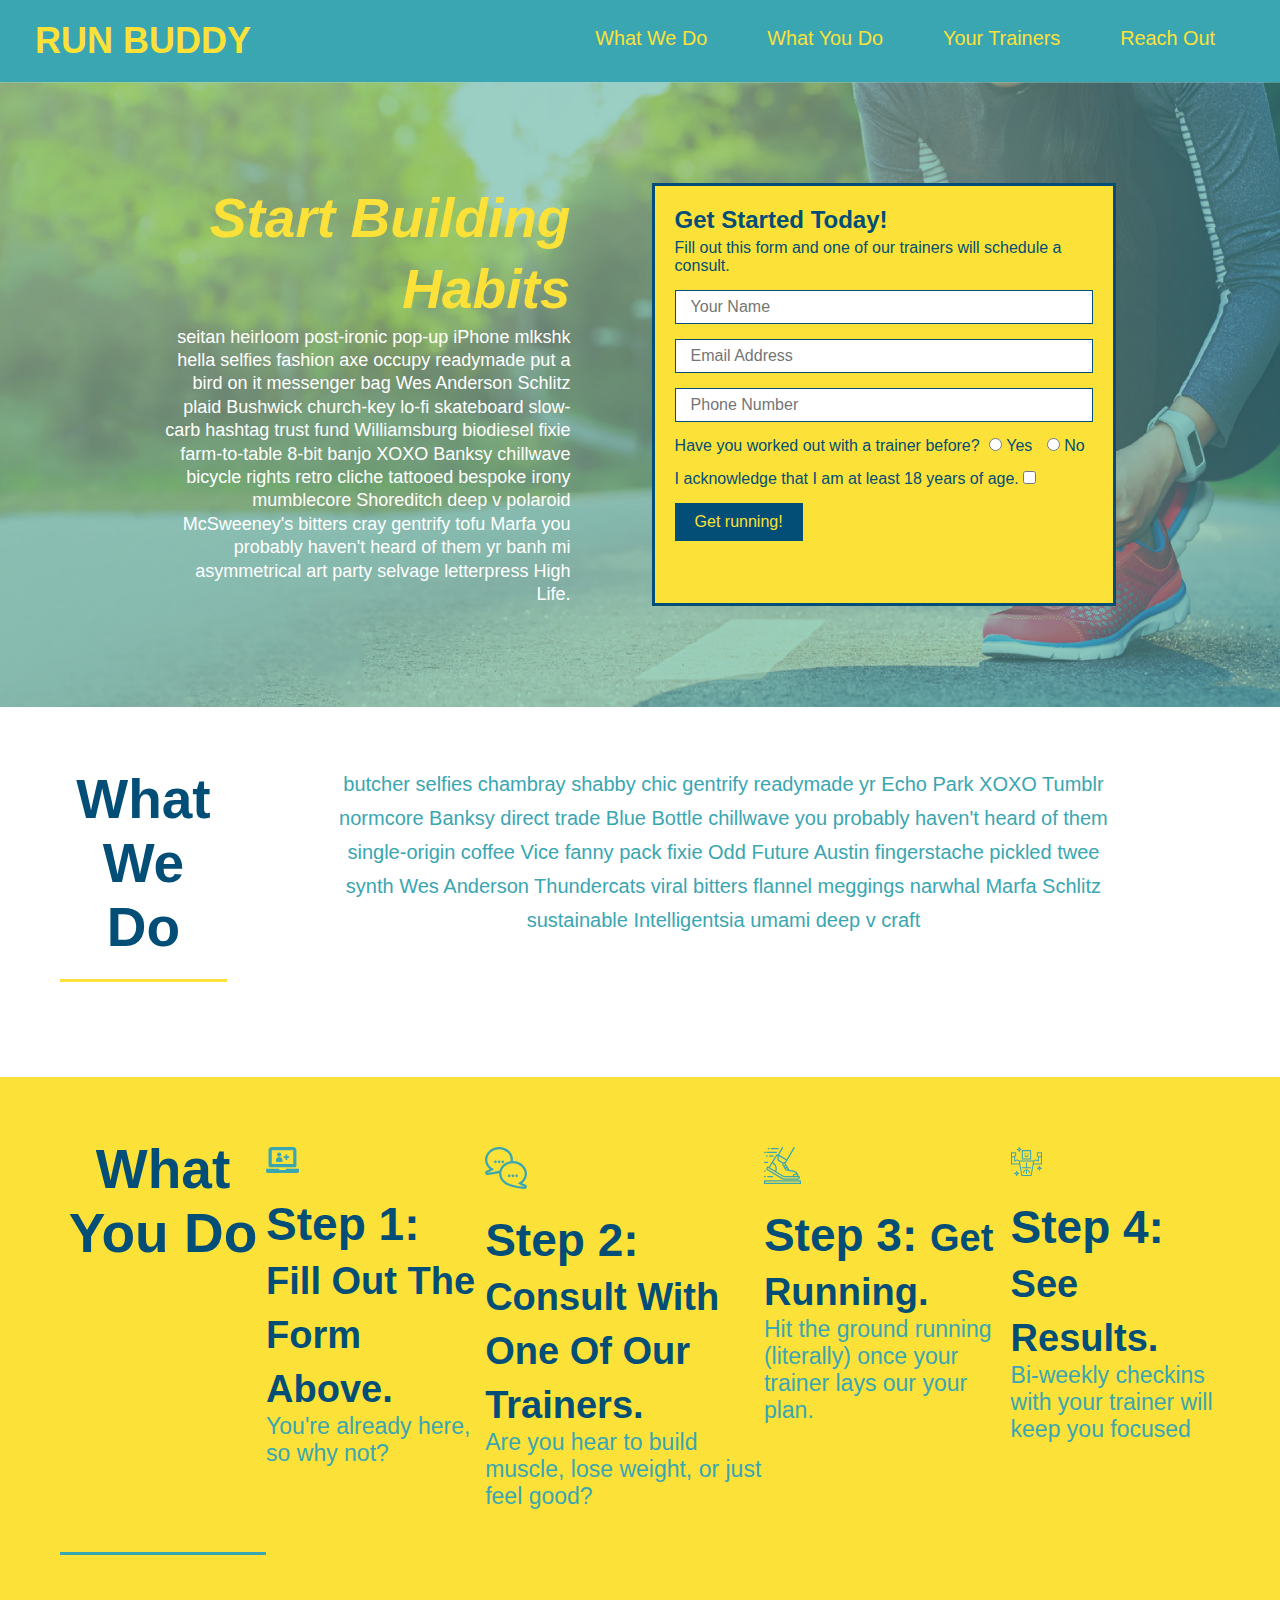
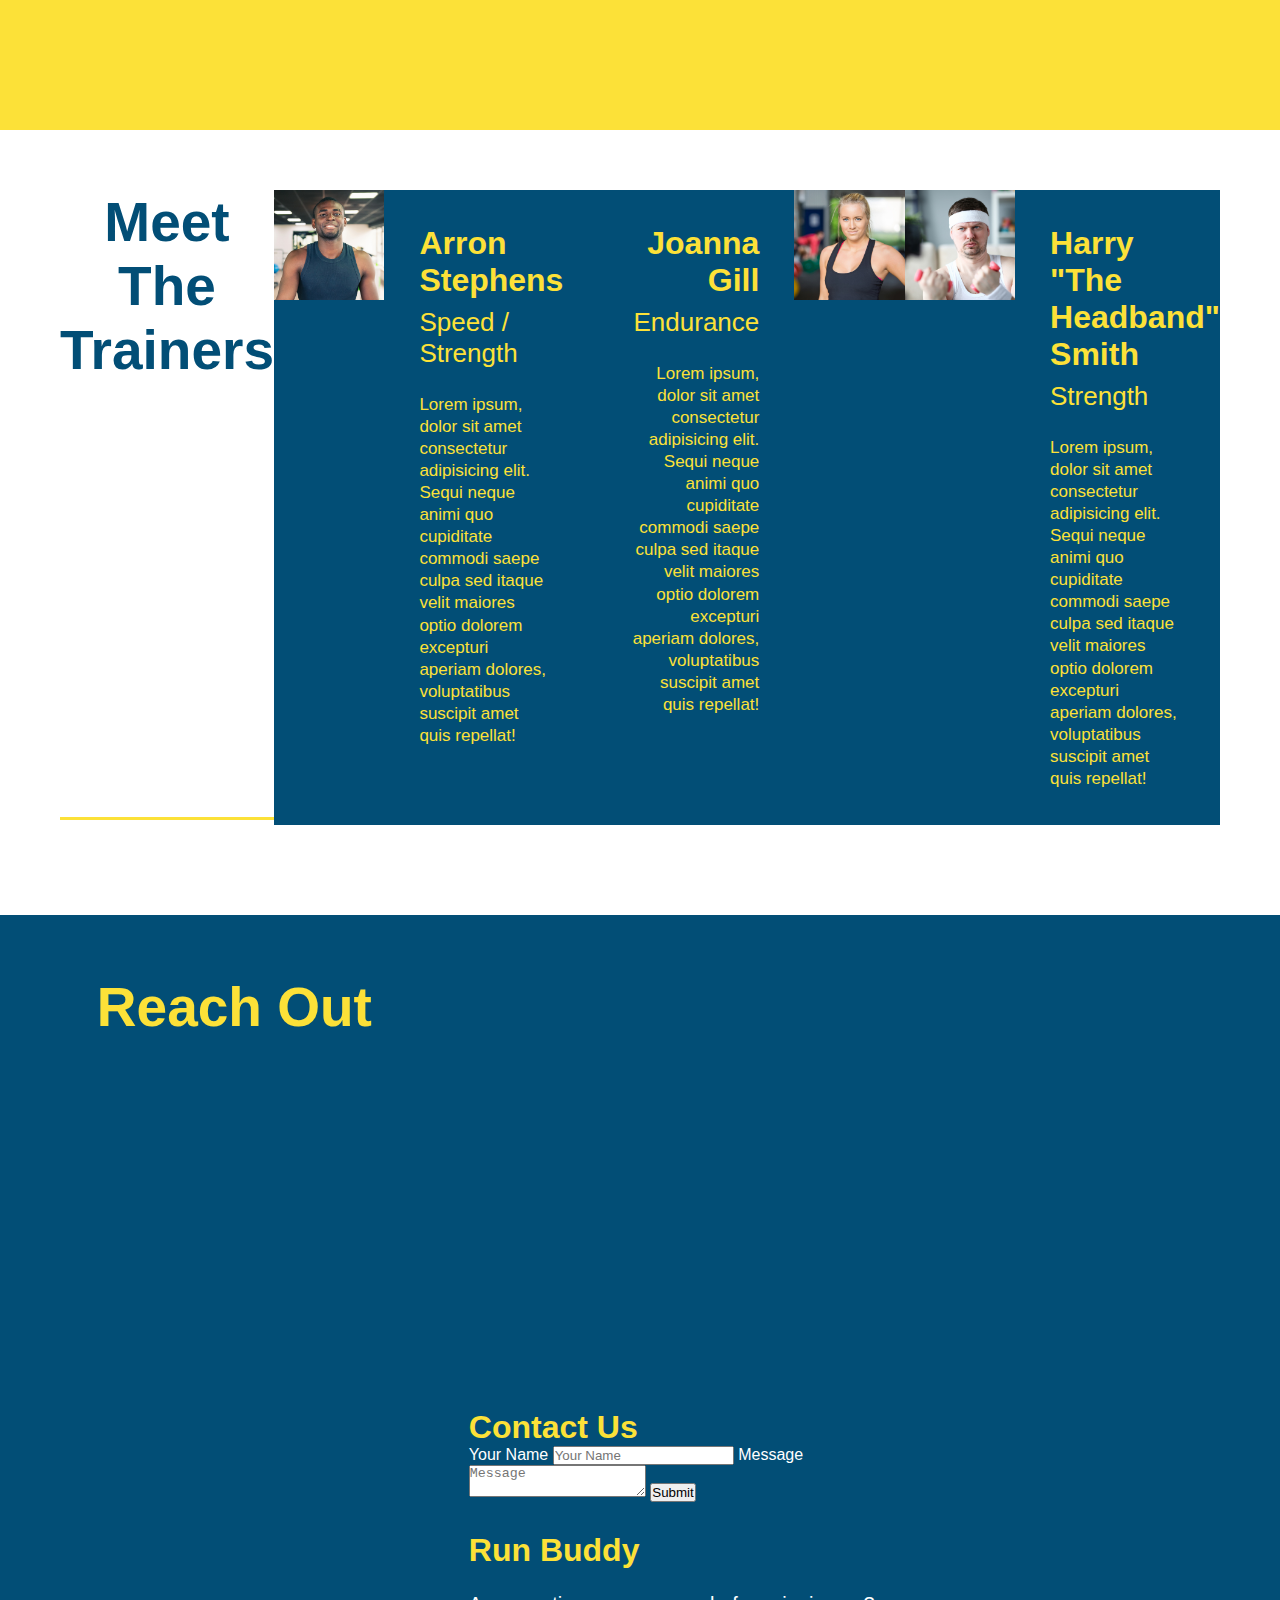
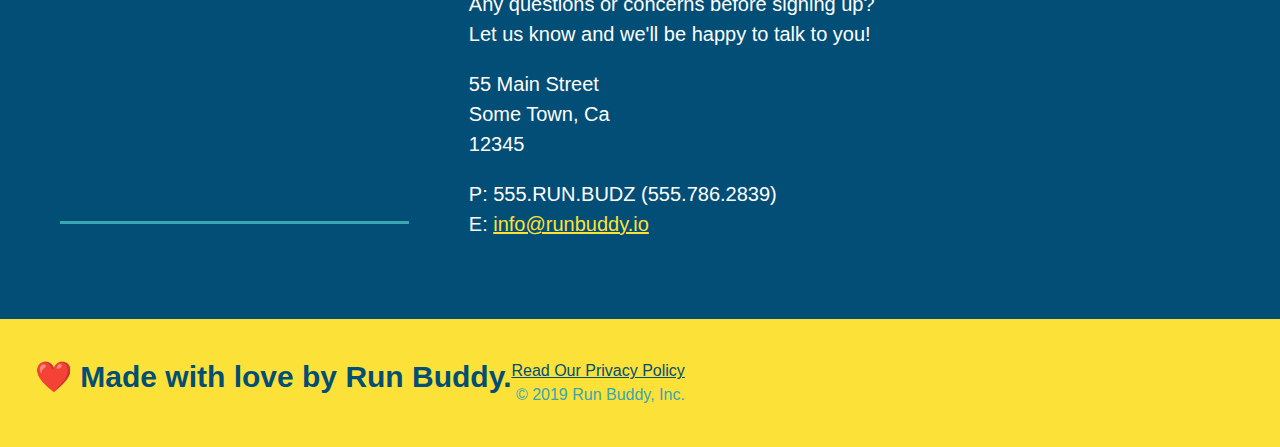
<file: index.html>
<!DOCTYPE html>
<html lang="en">
  <head>
    <meta charset="UTF-8" />
    <link rel="stylesheet" href="./assets/css/style.css">
    <title>Run Buddy</title>
  </head>
  <body>
    <!-- navigation tags - block level element -->
    <header>
        <h1>
          <a href="/">RUN BUDDY</a>
        </h1>
      <nav>
        <ul>
          <li>
            <a href="#what-we-do">What We Do</a>
          </li>
          <li>
            <a href="#what-you-do">What You Do</a>
          </li>
          <li>
            <a href="#your-trainers">Your Trainers</a>
          </li>
          <li>
            <a href="#reach-out">Reach Out</a>
          </li>
        </ul>
      </nav>
    </header>
    <!-- end navigation -->

    <!-- hero/jumbotron -->
    <section class="hero">
      <div class="hero-cta">
        <h2>Start Building Habits</h2>
        <p>
          seitan heirloom post-ironic pop-up iPhone mlkshk hella selfies fashion axe occupy readymade put a bird on it
          messenger bag Wes Anderson Schlitz plaid Bushwick church-key lo-fi skateboard slow-carb hashtag trust fund
          Williamsburg biodiesel fixie farm-to-table 8-bit banjo XOXO Banksy chillwave bicycle rights retro cliche
          tattooed bespoke irony mumblecore Shoreditch deep v polaroid McSweeney's bitters cray gentrify tofu Marfa you
          probably haven't heard of them yr banh mi asymmetrical art party selvage letterpress High Life.
        </p>
      </div>
      <div class="hero-form">
        <h3>Get Started Today!</h3>
        <p>Fill out this form and one of our trainers will schedule a consult.</p>
        <form>
          <input type="text" placeholder="Your Name" name="name" class="form-input"/>
          <input type="email" placeholder="Email Address" name="email" class="form-input"/>
          <input type="tel" placeholder="Phone Number" name="phone" class="form-input"/>
          <p>
            Have you worked out with a trainer before? 
            <label for="trainer-yes">
              <input type="radio" name="trainer-confirm" id="trainer-yes" />
              Yes
            </label>
            <label for="trainer-no">
              <input type="radio" name="trainer-confirm" id="trainer-no"/>
              No
            </label>
          </p>
          <p>
            I acknowledge that I am at least 18 years of age.
            <input type="checkbox" name="age-confirm" />
          </p>
          <button type="submit" class="form-submit">
            Get running!
          </button>
        </form>
      </div>
    </section>
    <!-- end header -->

    <!-- "what we do" start - <section> -->
    <section id="what-we-do" class="intro">
      <div class="flex-row">
        <h2 class="section-title primary-border">
          What We Do
        </h2>
        <div class="flex-row">
          <p>
            butcher selfies chambray shabby chic gentrify readymade yr Echo Park XOXO Tumblr normcore Banksy direct trade  Blue Bottle chillwave you probably haven't heard of them single-origin coffee Vice fanny pack fixie Odd Future Austin fingerstache pickled twee synth Wes Anderson Thundercats viral bitters flannel meggings narwhal Marfa Schlitz sustainable Intelligentsia umami deep v craft
          </p>
        </div>
      </div>
    </section>
    <!-- end "what we do" -->

    <!-- "what you do" start -->
    <section id="what-you-do" class="steps">
      <div class="flex-row">
        <h2 class="section-title secondary-border">
          What You Do
        </h2> 
        <div>
          <img src="./assets/images/step-1.svg" alt="Computer" />
          <h3>Step 1: <span>Fill Out The Form Above.</span></h3>
          <p>You're already here, so why not?</p>
        </div>
        <div class="step">
          <img src="./assets/images/step-2.svg" alt="Dialogue chat bubbles" />
          <h3>Step 2: <span>Consult With One Of Our Trainers.</span></h3>
          <p>Are you hear to build muscle, lose weight, or just feel good?</p>
        </div>
        <div class="step">
          <img src="./assets/images/step-3.svg" alt="Running shoes" />
          <h3>Step 3: <span>Get Running.</span></h3>
          <p>Hit the ground running (literally) once your trainer lays our your plan.</p>
        </div>
        <div class="step">
          <img src="./assets/images/step-4.svg" alt="Man flexing" />
          <h3>Step 4: <span>See Results.</span></h3>
          <p>Bi-weekly checkins with your trainer will keep you focused</p>
        </div>
      </div>
    </section>
    <!-- "what you do" end -->

    <!-- "meet the trainers" start -->
    <section id="your-trainers" class="trainers">
      <div class="flex-row">
        <h2 class="section-title primary-border">
          Meet The Trainers
        </h2>

        <article class="trainer">
          <img class="img-left" src="./assets/images/trainer-1.jpg" alt="Arron Stephens ready to pump iron" />
          <div class="trainer-bio text-left">
            <h3 class="trainer-name">Arron Stephens</h3>
            <h4 class="trainer-role">Speed / Strength</h4>
            <p>Lorem ipsum, dolor sit amet consectetur adipisicing elit. Sequi neque animi quo cupiditate commodi saepe culpa sed itaque velit maiores optio dolorem excepturi aperiam dolores, voluptatibus suscipit amet quis repellat!</p>
          </div>
        </article>

         <article class="trainer">
           <img class="img-right" src="./assets/images/trainer-2.jpg" alt="Joanna Gill after a workout" />
           <div class="trainer-bio text-right">
             <h3 class="trainer-name">Joanna Gill</h3>
             <h4 class="trainer-role">Endurance</h4>
             <p>Lorem ipsum, dolor sit amet consectetur adipisicing elit. Sequi neque animi quo cupiditate commodi saepe culpa sed itaque velit maiores optio dolorem excepturi aperiam dolores, voluptatibus suscipit amet quis repellat!</p>
            </div>
          </article>

         <article class="trainer">
          <img class="img-left" src="./assets/images/trainer-3.jpg" alt="Comedian Harry 'The Headband' Smith" />
          <div class="trainer-bio text-left">
            <h3 class="trainer-name">Harry "The Headband" Smith</h3>
            <h4 class="trainer-role">Strength</h4>
            <p>Lorem ipsum, dolor sit amet consectetur adipisicing elit. Sequi neque animi quo cupiditate commodi saepe culpa sed itaque velit maiores optio dolorem excepturi aperiam dolores, voluptatibus suscipit amet quis repellat!</p>
          </div>
        </article>
      </div>
    </section>
    <!-- "meet the trainers" end -->

    <!-- "reach out" start -->
    <section id="reach-out" class="contact">
      <div class="flex-row">
        <h2 class="section-title secondary-border">
          Reach Out
        </h2>

        <div class="contact-info">
          <iframe src="https://www.google.com/maps/embed?pb=!1m14!1m12!1m3!1d12182.30520634488!2d-74.0652613!3d40.2407219!2m3!1f0!2f0!3f0!3m2!1i1024!2i768!4f13.1!5e0!3m2!1sen!2sus!4v1561060983193!5m2!1sen!2sus" 
            frameborder="0" 
            style="border:0" 
            allowfullscreen>
          </iframe>

          <div class="contact-form">
            <h3>Contact Us</h3>
            <form>
              <label for="contact-name">Your Name</label>
              <input type="text" id="contact-name" placeholder="Your Name" />
        
              <label for="contact-message">Message</label>
              <textarea id="contact-message" placeholder="Message"></textarea>
        
              <button type="submit">Submit</button>
            </form>
          </div>
        
          <div>
            <h3>Run Buddy</h3>
            <p>
              Any questions or concerns before signing up? 
              <br/>
              Let us know and we'll be happy to talk to you!
            </p>

            <address>
              55 Main Street <br/>
              Some Town, Ca <br/>
              12345
            </address>

            <p>
              P: 555.RUN.BUDZ (555.786.2839)<br/>
              E: <a href=mailto://info@runbuddy.io>info@runbuddy.io</a>
            </p>
          </div>
        </div>
      </div>
    </section>
    <!-- "reach out" end -->

    <!-- footer -->
    <footer>
      <div class="flex-row">
        <h2> ❤️ Made with love by Run Buddy.</h2>

        <span>
          <a href="./privacy-policy.html">Read Our Privacy Policy</a> <br/>
          &copy; 2019 Run Buddy, Inc.
        </span>
      </div>
    </footer>
    <!-- footer end -->
  </body>
</html>
</file>
<file: assets/css/style.css>
* {
    box-sizing: border-box;
    margin: 0;
    padding: 0;
  }
  
  body {
    color: #39a6b2;
    font-family: Helvetica, Arial, sans-serif;
  }
  
  
  /* HEADER / NAV BAR STYLES START */
  
  header {
      padding: 20px 35px;
      background-color: #39a6b2;
      display: flex;
      justify-content: space-between;
      flex-wrap: wrap;
  }
  
  header h1 {
    font-weight: bold;
    font-size: 36px;
    color: #fce138;
    display: inline-block;
    margin: 0;
  }
  
  header a {
    text-decoration: none;
    color: #fce138;
  }
  
  header nav {
    margin: 7px 0;
  }
  
  header nav ul {
    display: flex;
    flex-wrap: wrap;
    justify-content: space-between;
    align-items: center;
    list-style: none; /* removes bullet points */
  }
  
  header nav ul li a {
    margin: 0 30px;
    font-weight: lighter;
    font-size: 1.55vw; /* vw = viewport width. Automatically adjusts font size to be 1.55% of window's width */
  }
  
  /* HEADER / NAVBAR STYLES END */

  

  /* STYLE ALL SECTION TAGS */
  section {
    padding: 60px;
  }

  
  /* HERO STYLES START */
  .hero {
    background-image: url('../images/hero-bg.jpg');
    background-size: cover;
    background-position: center;
    display: flex;
    justify-content: center;
    flex-wrap: wrap;
  }

  .hero-cta {
    width: 35%;
    text-align: right;
    margin: 3.5%;
    color: #fff;
    font-size: 18px;
    line-height: 1.3;
  }

  .hero-cta h2 {
    font-style: italic;
    font-size: 55px;
    color: #fce138;
  }
  
  .hero-form {
    border: 3px solid #024e76;
    background-color: #fce138;
    padding: 20px;
    color: #024e76;
    width: 40%;
    margin: 3.5%;
  }
  
  .hero-form h3 {
    font-size: 24px;
    margin: 0;
  }
  .hero-form p {
    margin: 5px 0 15px 0;
  }
  
  .form-input {
    border: 1px solid #024e76;
    display: block;
    padding: 7px 15px;
    font-size: 16px;
    color: #024e76;
    width: 100%;
    margin-bottom: 15px; 
  }
  
  .hero-form label {
    margin: 0 5px;
  }
  
  .hero-form button {
    color: #fce138;
    background-color: #024e76;
    border: none;
    padding: 10px 20px;
    font-size: 16px;
  } 
  /* HERO STYLES END */
  
  
  /* SECTION TITLE STYLES START */
  .section-title {
    font-size: 55px;    
    border-bottom: 3px solid;
    color: #024e76;
    padding-bottom: 20px;
    text-align: center;
    margin: 0 auto 35px auto;
    width: 50%;
  }
  
  .primary-border {
    border-color: #fce138;
  }
  
  .secondary-border {
    border-color: #39a6b2;
  }
  /* SECTION TITLE STYLES END */
  
  /* WHAT WE DO STYLES */
  .intro p {
    line-height: 1.7;
    color: #39a6b2;
    width: 80%;
    margin: 0 auto;
    font-size: 20px;
    text-align: center;
  }
  /* WHAT YOU DO STYLES END */
  
  
  /* WHAT YOU DO STYLES START */
  .steps { 
    background: #fce138;
  }
  
  .steps div {
    margin-bottom: 80px;
  }
  
  .steps img {
    width: 15%;
    margin: 10px 0;
  } 
  
  .steps h3 {
    color: #024e76;
    font-size: 46px;
    margin-top: 10px;
  }
  
  .steps span {
    font-size: 38px;
  }
  
  .steps p {
    color: #39a6b2;
    font-size: 23px;
  }
  /* WHAT YOU DO STYLES END */
  
  /* MEET THE TRAINERS START */
  .trainers {
  }
  
  .trainer {
    width: 900px;
    margin: 0 auto 30px auto;
    background: #024e76;
    color: #fce138;
    overflow: auto;
  }
  
  .trainer img {
    width: 35%;
  }
  
  .trainer .img-left {
    float: left;
  }
  
  .trainer .img-right {
    float: right;
  }
  
  .trainer-bio {
    padding: 35px;
    float: left;
    width: 65%;
  }
  
  .trainer-bio h3 {
    font-size: 32px;
    margin-bottom: 8px;
  }
  
  .trainer-bio h4 {
    font-weight: 200;
    font-size: 26px;
    margin-bottom: 25px;
  }
  
  .trainer-bio p {
    font-size: 17px;
    line-height: 1.3;
  }
  /* TRAINER STYLES END */
  
  /* REACH OUT STYLES START */
  .contact {
    background: #024e76;
  }
  
  .contact h2 {
    color: #fce138;
  }
  
  .contact-info iframe {
    width: 400px;
    min-height: 400px;
  }
  
  .contact-info div {
    width: 410px;
    display: inline-block;
    vertical-align: top;
    text-align: left;
    margin: 30px 0 0 60px;
    color: white;
  }
  
  .contact-info h3 {
    color: #fce138;
    font-size: 32px;
  }
  
  .contact-info p, .contact-info address {
    margin: 20px 0;
    line-height: 1.5;
    font-size: 20px;
    font-style: normal;
  }
  
  .contact-info a {
    color: #fce138;
  }

  .contact-form {
    
  }
  
  
  /* REACH OUT STYLES END */
  
  /* UTILITIES */
  .text-left {
    text-align: left;
  }
  
  .text-right {
    text-align: right;
  }

  .flex-row {
    display: flex;
  }

  /* FOOTER STYLES START */
  footer {
    background: #fce138;
    width: 100%;
    padding: 40px 35px;
    display: flex;
    justify-content: space-between;
    flex-wrap: wrap;
  }
  
  footer h2 {
    color: #024e76;
    font-size: 30px;
    margin: 0;
  }
  
  footer span {
    line-height: 1.5;
    text-align: right;
  }
  
  footer a {
    color: #024e76;
  }
  /* END FOOTER STYLES */
</file>
